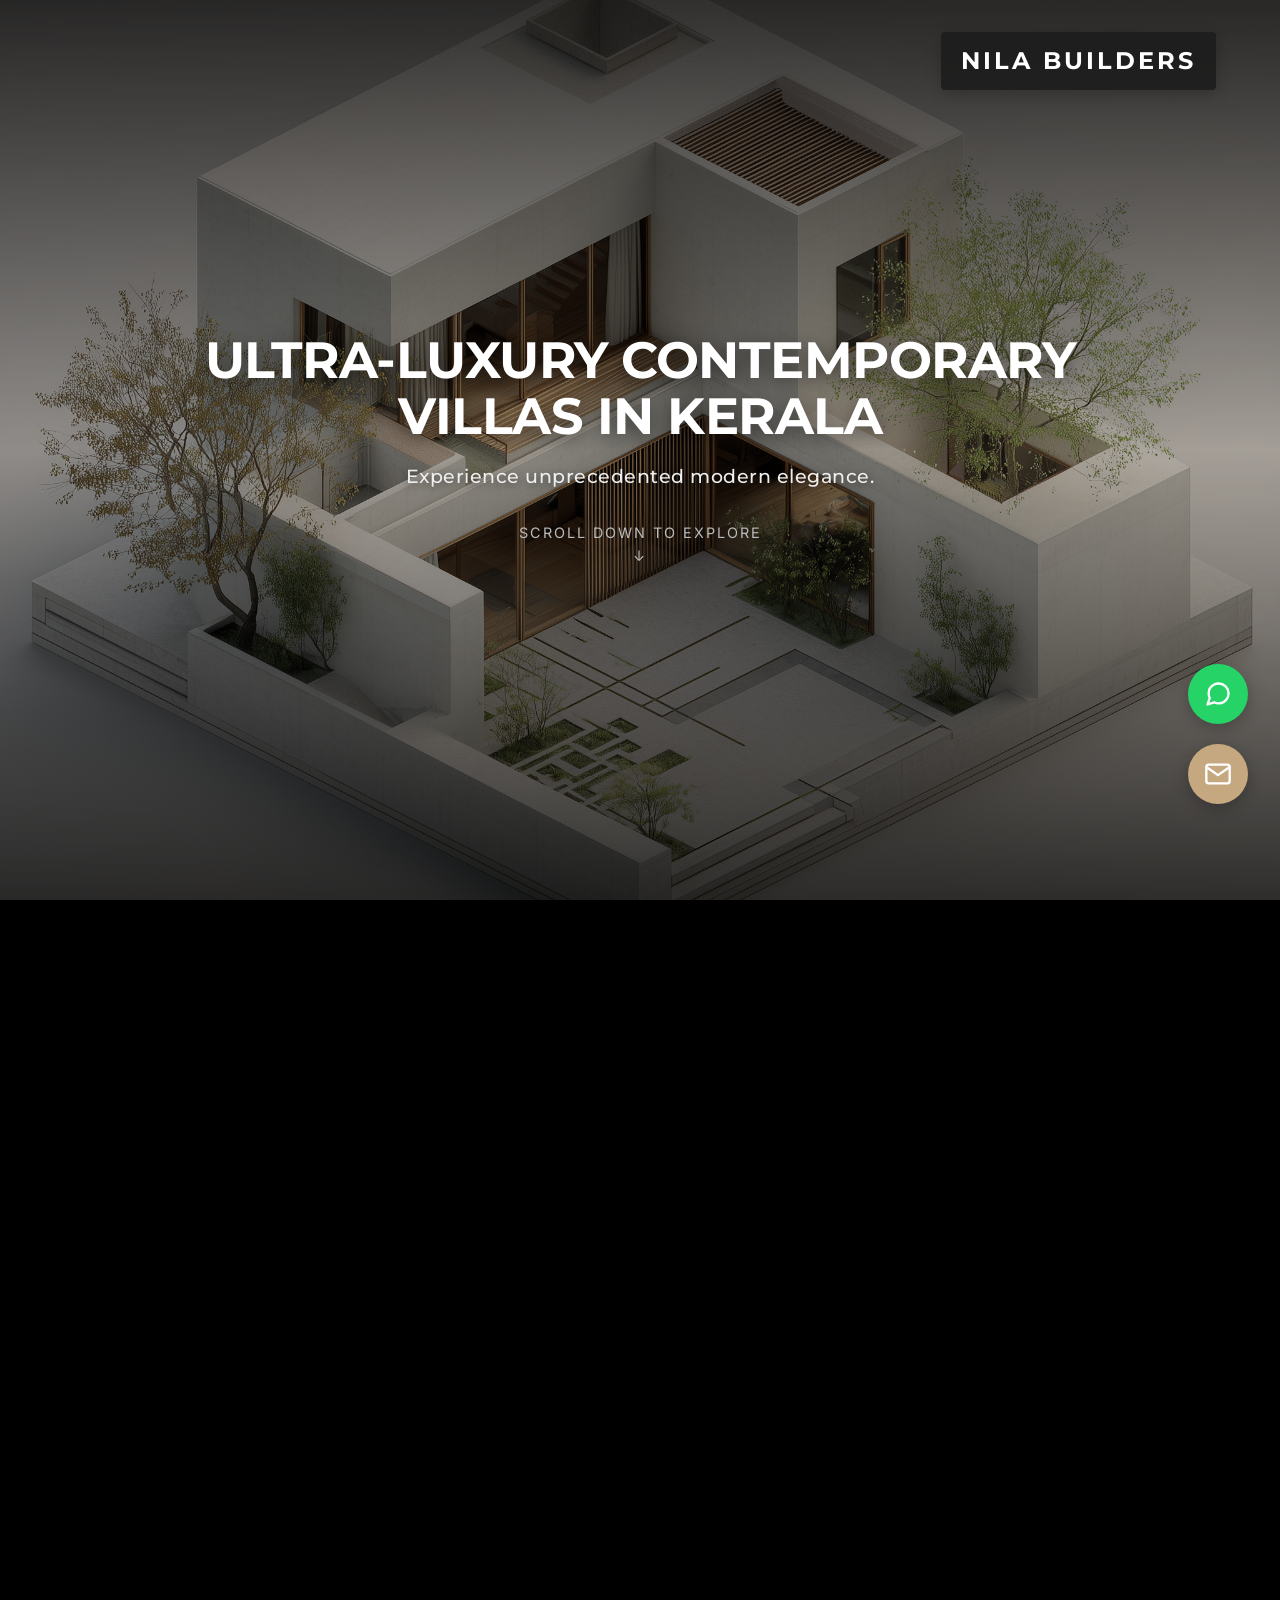
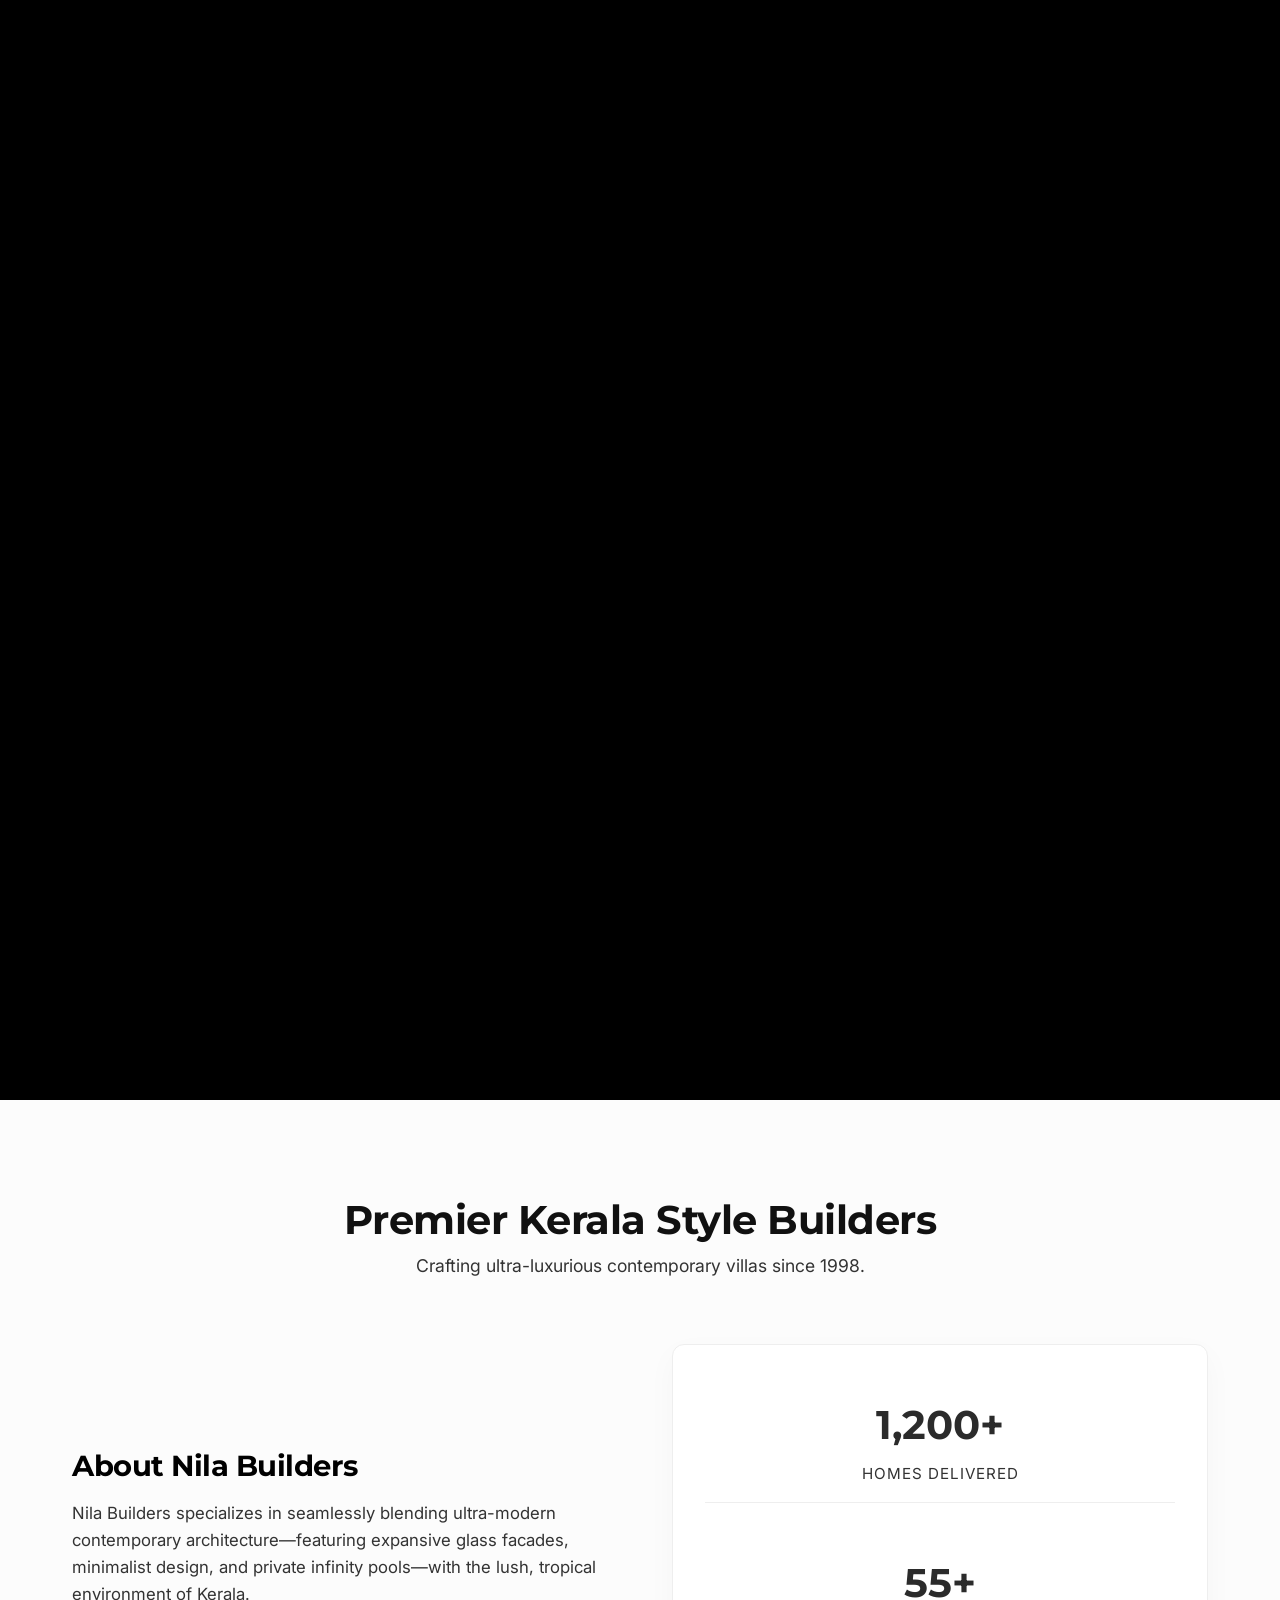
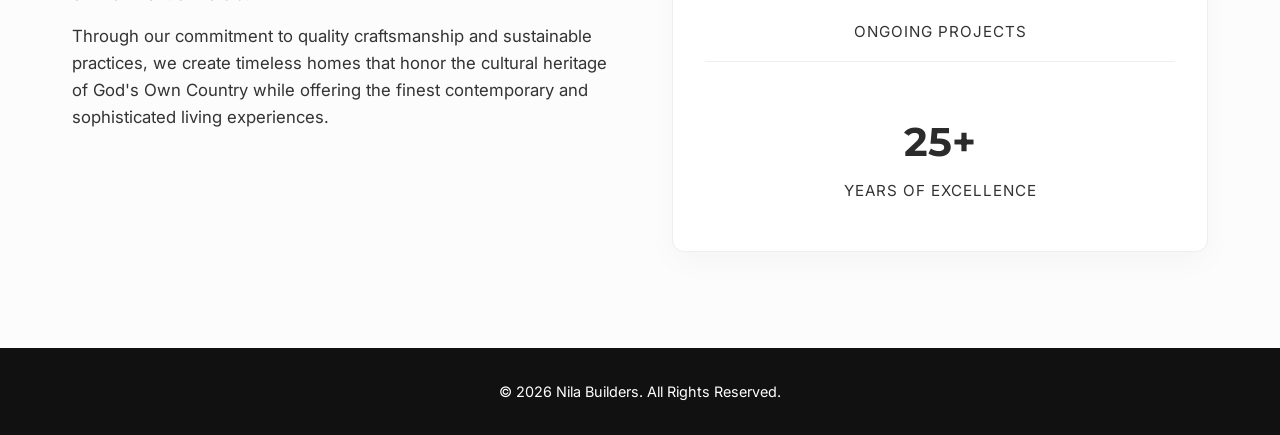
<file: public/index.html>
<!DOCTYPE html>
<html lang="en">
<head>
    <meta charset="UTF-8">
    <meta name="viewport" content="width=device-width, initial-scale=1.0">
    <title>Nila Builders | Kerala Luxury Homes</title>
    <!-- Google Fonts: Inter for UI/Body, Montserrat for headings -->
    <link rel="preconnect" href="https://fonts.googleapis.com">
    <link rel="preconnect" href="https://fonts.gstatic.com" crossorigin>
    <link href="https://fonts.googleapis.com/css2?family=Montserrat:ital,wght@0,400;0,500;0,600;0,700;0,800;1,800&family=Inter:wght@400;500;600&display=swap" rel="stylesheet">
    <script src="https://ajax.googleapis.com/ajax/libs/jquery/3.5.1/jquery.min.js"></script>
    <link rel="stylesheet" href="style.css">
</head>
<body>

    <!-- Header / Navbar -->
    <header class="navbar">
        <div class="logo">
            <span class="logo-text">NILA BUILDERS</span>
        </div>
    </header>

    <main>
        <!-- Apple-Style Scroll Hero Section -->
        <section id="hero-scroll-story" class="hero-scroll-section">
            <div class="sticky-container">
                <!-- Background Layer: Images -->
                <div class="scroll-images">
                    <img src="apple_image_1.png" id="scroll-img-1" class="scroll-img" alt="Luxury Villa View 1">
                    <img src="apple_image_2.png" id="scroll-img-2" class="scroll-img" alt="Luxury Villa View 2">
                    <div class="hero-overlay"></div>
                </div>
                
                <!-- Foreground Layer: Text & Steps -->
                <div class="scroll-content">
                    <div id="step-1" class="scroll-step active">
                        <h1>ULTRA-LUXURY CONTEMPORARY<br>VILLAS IN KERALA</h1>
                        <p class="subheadline">Experience unprecedented modern elegance.</p>
                        <p class="scroll-hint">Scroll down to explore <br>↓</p>
                    </div>
                    
                    <div id="step-2" class="scroll-step">
                        <h2>CRAFTED FOR THE ELITE</h2>
                        <p class="subheadline">Minimalist design meeting tropical sophistication.</p>
                        
                        <div class="hero-buttons">
                            <!-- Open Brochure Modal -->
                            <a href="javascript:void(0)" onclick="openModal('brochure-modal')" class="btn btn-dark">
                                <svg class="btn-icon" viewBox="0 0 24 24" fill="none" stroke="currentColor" stroke-width="2" stroke-linecap="round" stroke-linejoin="round"><path d="M21 15v4a2 2 0 0 1-2 2H5a2 2 0 0 1-2-2v-4"></path><polyline points="7 10 12 15 17 10"></polyline><line x1="12" y1="15" x2="12" y2="3"></line></svg>
                                DOWNLOAD BROCHURE
                            </a>
                            <!-- Open Enquire Modal -->
                            <a href="javascript:void(0)" onclick="openModal('enquire-modal')" class="btn btn-outline">
                                <svg class="btn-icon" viewBox="0 0 24 24" fill="none" stroke="currentColor" stroke-width="2" stroke-linecap="round" stroke-linejoin="round"><path d="M11 4H4a2 2 0 0 0-2 2v14a2 2 0 0 0 2 2h14a2 2 0 0 0 2-2v-7"></path><path d="M18.5 2.5a2.121 2.121 0 0 1 3 3L12 15l-4 1 1-4 9.5-9.5z"></path></svg>
                                ENQUIRE NOW
                            </a>
                        </div>
                    </div>
                </div>
            </div>
            
            <!-- Floating Contact Icons -->
            <div class="floating-contact persistent">
                <a href="#" class="float-icon whatsapp" title="WhatsApp">
                    <svg viewBox="0 0 24 24" width="28" height="28" stroke="currentColor" stroke-width="2" fill="none" stroke-linecap="round" stroke-linejoin="round"><path d="M21 11.5a8.38 8.38 0 0 1-.9 3.8 8.5 8.5 0 0 1-7.6 4.7 8.38 8.38 0 0 1-3.8-.9L3 21l1.9-5.7a8.38 8.38 0 0 1-.9-3.8 8.5 8.5 0 0 1 4.7-7.6 8.38 8.38 0 0 1 3.8-.9h.5a8.48 8.48 0 0 1 8 8v.5z"></path></svg>
                </a>
                <a href="#" class="float-icon email" title="Email">
                    <svg viewBox="0 0 24 24" width="28" height="28" stroke="currentColor" stroke-width="2" fill="none" stroke-linecap="round" stroke-linejoin="round"><path d="M4 4h16c1.1 0 2 .9 2 2v12c0 1.1-.9 2-2 2H4c-1.1 0-2-.9-2-2V6c0-1.1.9-2 2-2z"></path><polyline points="22,6 12,13 2,6"></polyline></svg>
                </a>
            </div>
        </section>

        <!-- Company Details Section -->
        <section id="company-details" class="company-section">
            <div class="container">
                <div class="company-header">
                    <h2>Premier Kerala Style Builders</h2>
                    <p class="subtitle">Crafting ultra-luxurious contemporary villas since 1998.</p>
                </div>
                
                <div class="company-content">
                    <div class="company-text">
                        <h3>About Nila Builders</h3>
                        <p>Nila Builders specializes in seamlessly blending ultra-modern contemporary architecture—featuring expansive glass facades, minimalist design, and private infinity pools—with the lush, tropical environment of Kerala.</p>
                        <p>Through our commitment to quality craftsmanship and sustainable practices, we create timeless homes that honor the cultural heritage of God's Own Country while offering the finest contemporary and sophisticated living experiences.</p>
                    </div>
                    <div class="company-stats">
                        <div class="stat-item">
                            <span class="stat-number">1,200+</span>
                            <span class="stat-label">Homes Delivered</span>
                        </div>
                        <div class="stat-item">
                            <span class="stat-number">55+</span>
                            <span class="stat-label">Ongoing Projects</span>
                        </div>
                        <div class="stat-item">
                            <span class="stat-number">25+</span>
                            <span class="stat-label">Years of Excellence</span>
                        </div>
                    </div>
                </div>
            </div>
        </section>
    </main>

    <footer class="footer">
        <div class="container">
            <p>&copy; 2026 Nila Builders. All Rights Reserved.</p>
        </div>
    </footer>

    <!-- MODALS SECTION -->
    
    <!-- Brochure Download Modal -->
    <div id="brochure-modal" class="modal">
        <div class="modal-content">
            <span class="close-btn" onclick="closeModal('brochure-modal')">&times;</span>
            <div class="modal-header">
                <h3>Download Brochure</h3>
                <p>Please enter your secure contact details to download the high-resolution project brochure.</p>
            </div>
            <form id="brochure-form" class="enquire-form" action="https://script.google.com/macros/s/AKfycbxj3EJTBtaM6wWbESS5arPpii2lYxx8s2MzOiaewE8OAkNml-6cRbBE4O2drgMUIjBN4A/exec">

                <div class="form-group">
                    <input type="text" name="name" placeholder="Full Name" required>
                </div>

                <div class="form-group">
                    <input type="email" name="email" placeholder="Email Address" required>
                </div>

                <div class="form-group">
                    <input type="tel" name="phone" placeholder="Phone Number" required>
                </div>

                <button type="submit" class="btn btn-dark w-100">Verify & Download</button>
            </form>
            <div id="brochure-success" style="display: none; text-align: center; margin-top: 15px;">
                <p style="color: #25d366; font-weight: 600; font-family: var(--font-body);">Verification successful! Downloading brochure...</p>
            </div>
        </div>
    </div>

    <!-- Enquire Now Modal -->
    <div id="enquire-modal" class="modal">
        <div class="modal-content">
            <span class="close-btn" onclick="closeModal('enquire-modal')">&times;</span>
            <div class="modal-header">
                <h3>Enquire Now</h3>
                <p>Register your interest and our property experts will assist you in finding your dream home.</p>
            </div>
            <form id="enquire-form" class="enquire-form">
                <div class="form-group">
                    <input type="text" placeholder="Full Name" required>
                </div>
                <div class="form-group">
                    <input type="email" placeholder="Email Address" required>
                </div>
                <div class="form-group">
                    <input type="tel" placeholder="Phone Number" required>
                </div>
                <div class="form-group">
                    <textarea rows="4" placeholder="Your Requirements or Message" required></textarea>
                </div>
                <button type="submit" class="btn btn-dark w-100">Submit Enquiry</button>
            </form>
        </div>
    </div>

    <script>
    $("#brochure-form").submit(function(e){
        e.preventDefault();

        let formData = $("#brochure-form").serialize();

        $.ajax({
            url: "https://script.google.com/macros/s/AKfycbxj3EJTBtaM6wWbESS5arPpii2lYxx8s2MzOiaewE8OAkNml-6cRbBE4O2drgMUIjBN4A/exec",
            method: "POST",
            data: formData,

            success: function(response){
                alert("Form submitted successfully");

                // Force download
                const link = document.createElement("a");
                link.href = "brochure.pdf";  // make sure file path is correct
                link.setAttribute("download", "brochure.pdf"); // forces download
                document.body.appendChild(link);
                link.click();
                document.body.removeChild(link);

                // Optional: reset form instead of reload
                $("#brochure-form")[0].reset();
            },

            error: function(err){
                console.error(err);
                alert("Something went wrong");
            }
        });
    });
    </script>
    
    <script>
        function openModal(modalId) {
            document.getElementById(modalId).classList.add('active');
            document.body.style.overflow = 'hidden'; // Stop scrolling
        }
        
        function closeModal(modalId) {
            document.getElementById(modalId).classList.remove('active');
            document.body.style.overflow = '';
        }

        // Close when clicking outside modal content
        window.onclick = function(event) {
            if (event.target.classList.contains('modal')) {
                event.target.classList.remove('active');
                document.body.style.overflow = '';
            }
        }
        
        // Enquire Form Submission
        document.getElementById('enquire-form').addEventListener('submit', function(e) {
            e.preventDefault();
            alert('Thank you for your enquiry. Nila Builders will reach out to you shortly.');
            closeModal('enquire-modal');
            this.reset();
        });

        // Brochure Form Submission Simulation
        document.getElementById('brochure-form').addEventListener('submit', async function(e) {
            e.preventDefault();
            
            this.style.display = 'none';
            const successDiv = document.getElementById('brochure-success');
            successDiv.style.display = 'block';
            successDiv.innerHTML = '<p style="color: #666; font-family: var(--font-body);">Processing details...</p>';
            
            const name = document.getElementById('brochure-name').value;
            const email = document.getElementById('brochure-email').value;
            const phone = document.getElementById('brochure-phone').value;
            const consentGiven = document.getElementById('brochure-consent').checked;
            
            // Simulate successful process directly
            setTimeout(() => {
                successDiv.innerHTML = '<p style="color: #25d366; font-weight: 600; font-family: var(--font-body);">Verification successful! Downloading brochure...</p>';
                
                // Trigger the secure brochure download file for the user
                setTimeout(() => {
                    const a = document.createElement('a');
                    a.href = 'data:text/plain;charset=utf-8,' + encodeURIComponent('NILA BUILDERS VILLA PROJECT - EXCLUSIVE BROCHURE\n\nThank you for your interest! We will contact you soon.'); 
                    a.download = 'Nila_Builders_Brochure.txt';
                    document.body.appendChild(a);
                    a.click();
                    document.body.removeChild(a);
                    
                    // Close modal and reset
                    setTimeout(() => {
                        closeModal('brochure-modal');
                        this.reset();
                        this.style.display = 'block';
                        successDiv.style.display = 'none';
                    }, 1500);
                }, 1000);
            }, 500);
        });

        // Apple-style scroll animation logic
        window.addEventListener('scroll', () => {
            const heroSection = document.getElementById('hero-scroll-story');
            if(!heroSection) return;
            
            const scrollY = window.scrollY;
            const viewportHeight = window.innerHeight;
            // The section height minus the viewport gives the total scrollable distance within this block
            const totalScrollable = heroSection.offsetHeight - viewportHeight;
            let rawProgress = (scrollY - heroSection.offsetTop) / totalScrollable;
            
            // Clamp progress between 0 and 1
            const progress = Math.max(0, Math.min(1, rawProgress));
            
            const img1 = document.getElementById('scroll-img-1');
            const img2 = document.getElementById('scroll-img-2');
            const step1 = document.getElementById('step-1');
            const step2 = document.getElementById('step-2');
            
            // Image 1 fades out, Image 2 fades in
            // Use 0-0.5 for img1 fadeout, 0.5-1.0 for img2 fadein, or overlap them
            // Overlapping crossfade implies img1 starts at 1, img2 fades over it.
            
            img2.style.opacity = progress * 1.5; 
            
            // Zoom effects to make it premium
            img1.style.transform = `scale(${1 + (progress * 0.1)}) translateY(${progress * -5}%)`;
            img2.style.transform = `scale(${1.1 - (progress * 0.1)})`;

            // Text sequence
            if(progress < 0.4) {
                // Step 1 active & fading out gradually
                step1.style.opacity = 1 - (progress * 2.5); // Fades out by progress = 0.4
                step1.style.transform = `translate(-50%, ${-50 - (progress*20)}%)`;
                
                step2.style.opacity = 0;
                step2.style.transform = `translate(-50%, 0%)`; // Keep it lower initially
                step2.style.pointerEvents = 'none';
                step1.style.pointerEvents = 'auto'; // allow clicks on step 1
            } else {
                step1.style.opacity = 0;
                step1.style.pointerEvents = 'none';

                // Step 2 comes up
                const step2Progress = (progress - 0.4) / 0.6; // normalized 0 to 1 for the second half
                step2.style.opacity = step2Progress * 2;
                step2.style.transform = `translate(-50%, ${-30 - (step2Progress * 20)}%)`; // Rises into the -50% spot
                step2.style.pointerEvents = progress > 0.6 ? 'auto' : 'none'; // Re-enable clicks
            }
        });
    </script>
</body>
</html>
</file>
<file: public/style.css>
/* =========================================
   DESIGN SYSTEM & VARIABLES
========================================= */
:root {
    --bg-color: #ffffff;
    --text-primary: #000000;
    --text-secondary: #333333;
    --accent: #25d366; /* WhatsApp Green */
    --accent-email: #c5a880; /* Elegant goldish color */
    
    --font-heading: 'Montserrat', sans-serif;
    --font-body: 'Inter', sans-serif;
    
    --spacing-xs: 0.5rem;
    --spacing-sm: 1rem;
    --spacing-md: 2rem;
    --spacing-lg: 4rem;
    --spacing-xl: 6rem;
    
    --transition-slow: 0.8s cubic-bezier(0.16, 1, 0.3, 1);
    --transition-fast: 0.3s ease;
}

/* =========================================
   RESET & BASE
========================================= */
* {
    margin: 0;
    padding: 0;
    box-sizing: border-box;
}

html {
    scroll-behavior: smooth;
    font-size: 16px;
}

body {
    background-color: var(--bg-color);
    color: var(--text-primary);
    font-family: var(--font-body);
    line-height: 1.6;
    overflow-x: hidden;
}

h1, h2, h3, h4 {
    font-family: var(--font-heading);
    font-weight: 700;
    line-height: 1.2;
    letter-spacing: -0.5px;
}

h1 {
    font-size: clamp(2rem, 3.5vw, 3.5rem);
    text-transform: uppercase;
}

a {
    color: inherit;
    text-decoration: none;
}

.container {
    max-width: 1200px;
    margin: 0 auto;
    padding: 0 var(--spacing-md);
}

/* =========================================
   HEADER / NAVBAR
========================================= */
.navbar {
    position: fixed;
    top: 0;
    left: 0;
    width: 100%;
    padding: var(--spacing-md) var(--spacing-lg);
    z-index: 100;
    display: flex;
    justify-content: flex-end; 
    pointer-events: none; 
}

.logo {
    pointer-events: auto;
    background: rgba(30, 30, 30, 0.95);
    padding: 10px 20px;
    border-radius: 4px;
    box-shadow: 0 4px 15px rgba(0,0,0,0.2);
}

.logo-text {
    font-family: var(--font-heading);
    font-size: 1.5rem;
    font-weight: 700;
    color: #fff;
    letter-spacing: 3px;
    text-transform: uppercase;
}

/* =========================================
   HERO SECTION (Apple-Style Scroll Sync)
========================================= */
.hero-scroll-section {
    position: relative;
    height: 300vh; /* creates 3 screens worth of scrolling */
    background: #000;
}

.sticky-container {
    position: sticky;
    top: 0;
    height: 100vh;
    width: 100%;
    overflow: hidden;
    display: flex;
    align-items: center;
    justify-content: center;
}

/* Background Images Layer */
.scroll-images {
    position: absolute;
    top: 0;
    left: 0;
    width: 100%;
    height: 100%;
    z-index: 1;
}

.scroll-img {
    position: absolute;
    top: 0;
    left: 0;
    width: 100%;
    height: 100%;
    object-fit: cover;
    will-change: transform, opacity;
}

#scroll-img-1 {
    opacity: 1; /* Starts visible */
    transform: scale(1);
}

#scroll-img-2 {
    opacity: 0; /* Starts hidden */
    transform: scale(1.1);
}

/* Gradient overlay to ensure text legibility */
.hero-overlay {
    position: absolute;
    top: 0;
    left: 0;
    width: 100%;
    height: 100%;
    background: linear-gradient(to top, rgba(0,0,0,0.8) 0%, rgba(0,0,0,0.3) 50%, rgba(0,0,0,0.8) 100%);
    pointer-events: none;
}

/* Scroll Content Layer */
.scroll-content {
    position: relative;
    z-index: 10;
    width: 100%;
    height: 100%;
    pointer-events: none;
}

.scroll-step {
    position: absolute;
    top: 50%;
    left: 50%;
    transform: translate(-50%, -50%);
    width: 100%;
    max-width: 1000px;
    padding: 0 var(--spacing-lg);
    text-align: center;
    will-change: transform, opacity;
}

#step-1 {
    opacity: 1;
    pointer-events: auto;
}

#step-2 {
    opacity: 0;
    pointer-events: none;
    transform: translate(-50%, 0%);
}

.scroll-step h1, .scroll-step h2 {
    color: #fff;
    margin-bottom: var(--spacing-sm);
    line-height: 1.1;
    text-shadow: 0 4px 20px rgba(0,0,0,0.5);
    font-size: clamp(2.2rem, 4vw, 4rem);
}

.scroll-step .subheadline {
    font-size: clamp(1.1rem, 1.5vw, 1.4rem);
    color: #eee;
    margin-bottom: var(--spacing-sm);
    font-weight: 500;
    font-family: var(--font-heading);
    letter-spacing: 0.5px;
    text-shadow: 0 2px 10px rgba(0,0,0,0.5);
}

.scroll-hint {
    color: #bbb;
    font-size: 0.9rem;
    text-transform: uppercase;
    letter-spacing: 2px;
    margin-top: 30px;
    animation: floatingHint 2s infinite;
}

@keyframes floatingHint {
    0%, 20%, 50%, 80%, 100% { transform: translateY(0); }
    40% { transform: translateY(-10px); }
    60% { transform: translateY(-5px); }
}

/* HERO BUTTONS */
.hero-buttons {
    display: flex;
    gap: var(--spacing-sm);
    flex-wrap: wrap;
    justify-content: center;
    margin-top: 2rem;
}

.btn {
    display: flex;
    align-items: center;
    gap: 10px;
    padding: 0.9rem 1.8rem;
    font-size: 0.9rem;
    text-transform: uppercase;
    letter-spacing: 0.5px;
    font-weight: 600;
    border-radius: 50px; /* Pill shape */
    transition: var(--transition-fast);
    cursor: pointer;
    font-family: var(--font-heading);
    border: none;
    outline: none;
}

.w-100 {
    width: 100%;
    justify-content: center;
}

.btn-icon {
    width: 20px;
    height: 20px;
}

.btn-dark {
    background: #2b2b2b;
    color: #fff;
    border: 2px solid #2b2b2b;
    box-shadow: 0 4px 15px rgba(0,0,0,0.2);
}

.btn-dark:hover {
    background: #000;
    border-color: #000;
    transform: translateY(-2px);
}

.btn-outline {
    background: rgba(255, 255, 255, 0.25);
    color: #111;
    border: 1px solid #111;
    backdrop-filter: blur(4px);
    -webkit-backdrop-filter: blur(4px);
}

.btn-outline:hover {
    background: rgba(255, 255, 255, 0.6);
    transform: translateY(-2px);
}

/* FLOATING CONTACT ICONS */
.floating-contact {
    position: fixed;
    bottom: var(--spacing-xl);
    right: var(--spacing-md);
    display: flex;
    flex-direction: column;
    gap: 20px;
    z-index: 1500;
    pointer-events: auto;
}

.float-icon {
    width: 60px;
    height: 60px;
    border-radius: 50%;
    display: flex;
    align-items: center;
    justify-content: center;
    color: white;
    box-shadow: 0 4px 15px rgba(0,0,0,0.25);
    transition: var(--transition-fast);
}

.float-icon:hover {
    transform: scale(1.1);
}

.float-icon.whatsapp {
    background-color: var(--accent);
}

.float-icon.email {
    background-color: var(--accent-email); 
}

/* =========================================
   COMPANY DETAILS SECTION
========================================= */
.company-section {
    padding: var(--spacing-xl) 0;
    background-color: #fcfcfc;
}

.company-header {
    text-align: center;
    margin-bottom: var(--spacing-lg);
}

.company-header h2 {
    font-size: 2.5rem;
    margin-bottom: var(--spacing-xs);
    color: #111;
}

.company-header .subtitle {
    font-size: 1.1rem;
    color: var(--text-secondary);
}

.company-content {
    display: grid;
    grid-template-columns: 1fr 1fr;
    gap: var(--spacing-lg);
    align-items: center;
}

.company-text h3 {
    font-size: 1.8rem;
    margin-bottom: var(--spacing-sm);
}

.company-text p {
    margin-bottom: var(--spacing-sm);
    color: var(--text-secondary);
    font-size: 1.05rem;
}

.company-stats {
    display: grid;
    grid-template-columns: 1fr;
    gap: var(--spacing-md);
    background: #fff;
    padding: var(--spacing-md);
    border-radius: 12px;
    box-shadow: 0 10px 30px rgba(0,0,0,0.03);
    border: 1px solid #eee;
}

.stat-item {
    text-align: center;
    padding: var(--spacing-sm) 0;
}

.stat-item:not(:last-child) {
    border-bottom: 1px solid #eee;
}

.stat-number {
    display: block;
    font-family: var(--font-heading);
    font-size: 2.5rem;
    font-weight: 700;
    color: #2b2b2b;
}

.stat-label {
    display: block;
    font-size: 0.95rem;
    text-transform: uppercase;
    letter-spacing: 1px;
    color: var(--text-secondary);
    margin-top: 5px;
}

/* =========================================
   MODALS
========================================= */
.modal {
    display: none;
    position: fixed;
    top: 0; left: 0; width: 100%; height: 100%;
    z-index: 1000;
    background: rgba(0,0,0,0.6);
    backdrop-filter: blur(5px);
    -webkit-backdrop-filter: blur(5px);
    align-items: center;
    justify-content: center;
    opacity: 0;
    transition: opacity 0.3s ease;
}

.modal.active {
    display: flex;
    opacity: 1;
}

.modal-content {
    background: #fff;
    width: 90%;
    max-width: 500px;
    padding: 40px;
    border-radius: 8px;
    position: relative;
    transform: translateY(-20px);
    transition: transform 0.3s ease;
    box-shadow: 0 10px 40px rgba(0,0,0,0.2);
}

.modal.active .modal-content {
    transform: translateY(0);
}

.modal-header {
    text-align: center;
    margin-bottom: 30px;
}

.modal-header h3 {
    font-size: 1.8rem;
    color: #111;
    margin-bottom: 5px;
}

.modal-header p {
    color: var(--text-secondary);
    font-size: 0.95rem;
}

.close-btn {
    position: absolute;
    top: 15px; right: 20px;
    font-size: 2rem;
    cursor: pointer;
    color: #999;
    line-height: 1;
}

.close-btn:hover {
    color: #111;
}

/* Modal Contact Links */
.contact-details {
    display: flex;
    flex-direction: column;
    gap: 15px;
}

.contact-card {
    display: flex;
    flex-direction: column;
    padding: 20px;
    border: 1px solid #eaeaea;
    border-radius: 8px;
    background: #fdfdfd;
    text-align: center;
    transition: all 0.2s ease;
}

.contact-card:hover {
    border-color: #2b2b2b;
    background: #fff;
    transform: translateY(-2px);
    box-shadow: 0 5px 15px rgba(0,0,0,0.05);
}

.contact-icon {
    font-size: 2rem;
    margin-bottom: 10px;
}

.contact-card strong {
    font-size: 1.2rem;
    color: #111;
    font-family: var(--font-heading);
}

.contact-card span {
    font-size: 0.9rem;
    color: #666;
    margin-top: 4px;
}

/* Modal Form */
.enquire-form .form-group {
    margin-bottom: 15px;
}

.form-group input, 
.form-group textarea {
    width: 100%;
    padding: 12px 15px;
    border: 1px solid #ddd;
    border-radius: 4px;
    font-family: var(--font-body);
    font-size: 0.95rem;
    background: #fdfdfd;
    transition: var(--transition-fast);
}

.form-group input:focus, 
.form-group textarea:focus {
    outline: none;
    border-color: #111;
    background: #fff;
}

/* Checkbox specific styling */
.checkbox-group {
    display: flex;
    align-items: flex-start;
    gap: 10px;
    text-align: left;
    margin-top: 10px;
}

.checkbox-group input[type="checkbox"] {
    width: auto;
    margin-top: 3px;
    cursor: pointer;
}

.checkbox-group label {
    font-size: 0.85rem;
    color: var(--text-secondary);
    line-height: 1.4;
    cursor: pointer;
}

/* =========================================
   FOOTER
========================================= */
.footer {
    padding: var(--spacing-md) 0;
    text-align: center;
    background: #111;
    color: #fff;
    font-size: 0.9rem;
}

/* =========================================
   MEDIA QUERIES
========================================= */
@media (max-width: 900px) {
    .company-content {
        grid-template-columns: 1fr;
    }
}

@media (max-width: 768px) {
    .hero-content h1 {
        font-size: 2rem;
    }
    
    .hero-content .subheadline {
        font-size: 1rem;
    }
    
    .navbar {
        padding: var(--spacing-sm) var(--spacing-md);
        justify-content: center;
    }

    .hero-buttons {
        flex-direction: column;
        width: 100%;
        max-width: 300px;
    }
    
    .btn {
        justify-content: center;
    }
    
    .floating-contact {
        right: var(--spacing-sm);
        bottom: var(--spacing-sm);
    }
    
    .hero-overlay {
        background: linear-gradient(to top, rgba(255, 255, 255, 0.9) 0%, rgba(255, 255, 255, 0.4) 60%, rgba(0,0,0,0) 100%);
    }
}
</file>
